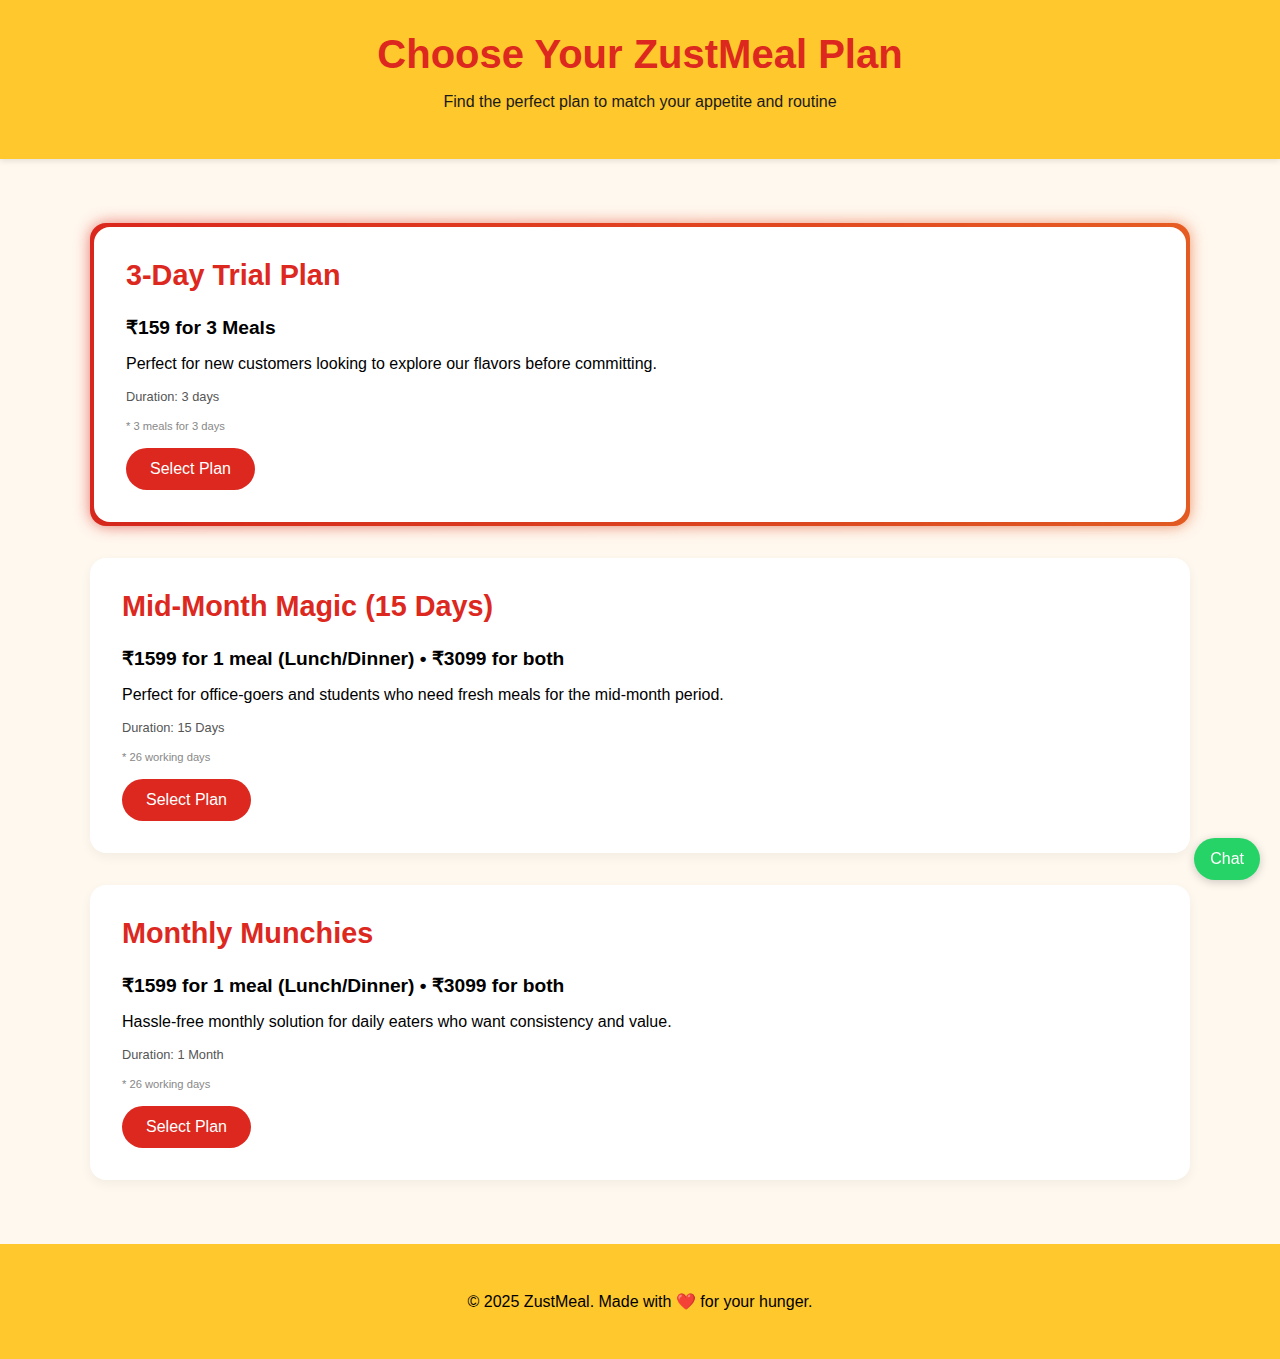
<file: price.html>
<!DOCTYPE html>
<html lang="en">
<head>
  <meta charset="UTF-8" />
  <meta name="viewport" content="width=device-width, initial-scale=1.0"/>
  <title>Choose Your Plan - ZustMeal</title>
  <style>
    :root {
      --yellow: rgb(255, 200, 45);
      --red: #dc281e;
      --text-dark: #000000;
      --light-bg: #fff8ef;
    }

    body {
      margin: 0;
      font-family: 'Segoe UI', sans-serif;
      background-color: var(--light-bg);
      color: var(--text-dark);
    }

    header {
      background: var(--yellow);
      color: #1a1a1a;
      padding: 2rem;
      text-align: center;
      box-shadow: 0 2px 6px rgba(0, 0, 0, 0.1);
    }

    header h1 {
  margin: 0;
  font-size: 2.5rem;
  font-weight: bold;
  color: rgb(220, 40, 30); /* Added line */
}

    main {
      max-width: 1100px;
      margin: 2rem auto;
      padding: 2rem;
      display: grid;
      gap: 2rem;
    }

    .plan-card {
      background: white;
      border-radius: 1rem;
      padding: 2rem;
      box-shadow: 0 4px 12px rgba(0, 0, 0, 0.05);
      transition: transform 0.3s ease, box-shadow 0.3s ease;
      position: relative;
      z-index: 1;
    }

    .plan-card:hover {
      transform: translateY(-5px);
      box-shadow: 0 8px 24px rgba(0, 0, 0, 0.1);
    }

    .plan-card h2 {
      margin-top: 0;
      color: var(--red);
      font-size: 1.8rem;
    }

    .plan-card p {
      margin: 0.5rem 0 1rem;
    }

    .plan-card strong {
      font-size: 1.2rem;
    }

    .plan-card .duration {
      font-size: 0.8rem;
      color: #555;
    }

    .plan-card .working-days {
      font-size: 0.7rem;
      color: #888;
      margin-top: 0.5rem;
    }

    .plan-card button {
      background-color: var(--red);
      color: white;
      border: none;
      padding: 0.75rem 1.5rem;
      border-radius: 50px;
      cursor: pointer;
      font-size: 1rem;
      transition: background-color 0.3s ease;
    }

    .plan-card button:hover {
      background-color: #b02018;
    }

    footer {
      text-align: center;
      padding: 2rem;
      background: var(--yellow);
      color: var(--text-dark);
    }

    /* Red-Yellow Rotating Border for Trial Plan */
    .rotating-border-wrapper {
      position: relative;
      border-radius: 1rem;
      padding: 4px;
      background: linear-gradient(270deg, #dc281e, #ffc82d, #dc281e);
      background-size: 600% 600%;
      animation: rotateBorder 4s linear infinite;
    }

    .rotating-border-wrapper::before {
      content: "";
      position: absolute;
      inset: 0;
      border-radius: 1rem;
      background: inherit;
      z-index: 0;
      filter: blur(8px);
      opacity: 0.6;
    }

    .rotating-border-wrapper .plan-card {
      position: relative;
      z-index: 1;
      background: #fff;
      border-radius: 1rem;
    }

    @keyframes rotateBorder {
      0% {
        background-position: 0% 50%;
      }
      50% {
        background-position: 100% 50%;
      }
      100% {
        background-position: 0% 50%;
      }
    }
        .whatsapp-btn {
      position: fixed;
      bottom: 20px;
      right: 20px;
      background-color: #25D366;
      color: white;
      padding: 0.75rem 1rem;
      border-radius: 999px;
      box-shadow: 0 2px 10px rgba(0,0,0,0.2);
      text-decoration: none;
      display: flex;
      align-items: center;
      z-index: 999;
    }

    .whatsapp-btn:hover {
      background-color: #1ebc5a;
    }
  </style>
</head>
<body>
  <header>
    <h1>Choose Your ZustMeal Plan</h1>
    <p>Find the perfect plan to match your appetite and routine</p>
  </header>

  <main>
    <!-- 3-Day Trial Plan with rotating red-yellow border -->
    <div class="rotating-border-wrapper">
      <div class="plan-card">
        <h2>3-Day Trial Plan</h2>
        <p><strong>₹159 for 3 Meals</strong></p>
        <p>Perfect for new customers looking to explore our flavors before committing.</p>
        <p class="duration">Duration: 3 days</p>
        <p class="working-days">* 3 meals for 3 days</p>
        <button onclick="window.open('https://docs.google.com/forms/d/e/1FAIpQLSeuwTU2caZdTj_cATUzXBzWmYNJ70PHFgH1pc162_V0uKX0Pw/viewform?usp=header', '_blank')">Select Plan</button>
      </div>
    </div>

    <!-- Mid-Month Magic -->
    <div class="plan-card">
      <h2>Mid-Month Magic (15 Days)</h2>
      <p><strong>₹1599 for 1 meal (Lunch/Dinner) • ₹3099 for both</strong></p>
      <p>Perfect for office-goers and students who need fresh meals for the mid-month period.</p>
      <p class="duration">Duration: 15 Days</p>
      <p class="working-days">* 26 working days</p>
      <button onclick="window.open('https://docs.google.com/forms/d/e/1FAIpQLSfIX9q753G2vIm-iVtKSK4c6FtjQdR-CdG6bsDXoHkex4W5iw/viewform?usp=header', '_blank')">Select Plan</button>
    </div>

    <!-- Monthly Munchies -->
    <div class="plan-card">
      <h2>Monthly Munchies</h2>
      <p><strong>₹1599 for 1 meal (Lunch/Dinner) • ₹3099 for both</strong></p>
      <p>Hassle-free monthly solution for daily eaters who want consistency and value.</p>
      <p class="duration">Duration: 1 Month</p>
      <p class="working-days">* 26 working days</p>
      <button onclick="window.open('https://docs.google.com/forms/d/e/1FAIpQLSfIX9q753G2vIm-iVtKSK4c6FtjQdR-CdG6bsDXoHkex4W5iw/viewform?usp=header', '_blank')">Select Plan</button>
    </div>
  </main>
  <!-- WhatsApp Floating Chat -->
  <a
    href="https://wa.me/919365294816?text=Hi%20ZustMeal.%20I'm%20new%20in%20the%20city%20and%20interested%20in%20your%20tiffin%20service.%20Can%20you%20please%20share%20the%20menu%20and%20trial%20plan%20details%3F"
    class="whatsapp-btn"
    target="_blank"
    rel="noopener noreferrer"
  >
    Chat
  </a>
  <footer>
    <p>© 2025 ZustMeal. Made with ❤️ for your hunger.</p>
  </footer>
</body>
</html>
</file>
